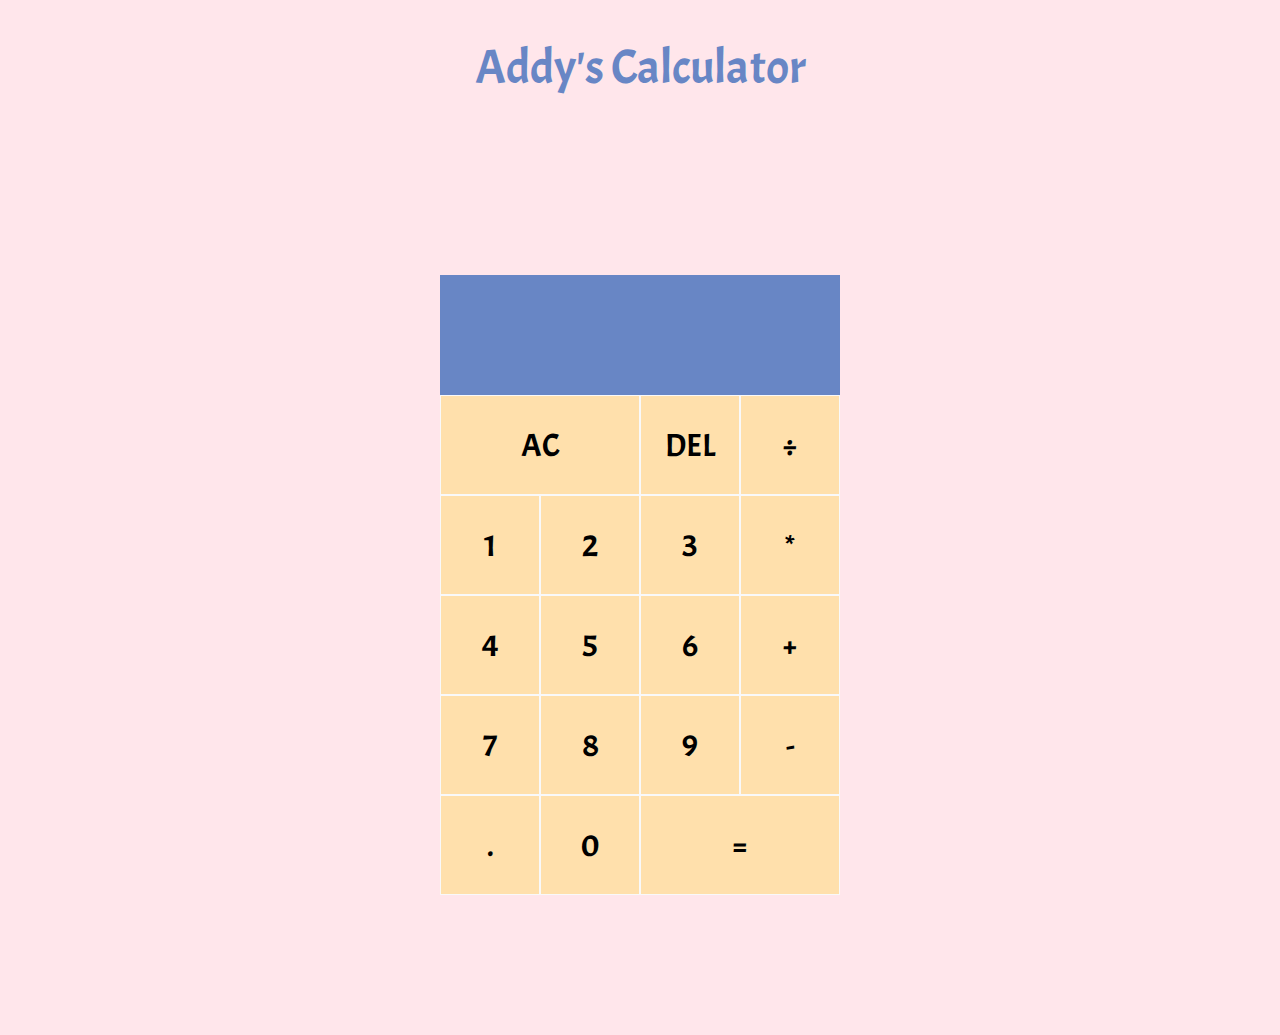
<file: Calculator/index.html>
<!DOCTYPE html>
<html lang = "en">
    <head>
        <meta charset="UTF-8">
        <meta name="viewport" content="width=device-width, initial-scale=1.0">
        <link href="https://fonts.googleapis.com/css2?family=Acme&display=swap" rel="stylesheet">
        <title>Calculator</title>
        <link href="style.css" rel="stylesheet">
        <script src="./main.js" defer></script>

    </head>
    <body>
        
      
        <header>
            <h1>Addy's Calculator</h1>
        </header>
        <div class="calculator-grid">
            <div class= "output">
                <div data-previous-operand class="previous-operand"></div>
                <div data-current-operand class = "current-operand"></div>

            </div>
            <button data-all-clear class="span-two">AC</button>
            <button data-delete>DEL</button>
            <button data-operation>÷</button>
            <button data-number>1</button>
            <button data-number>2</button>
            <button data-number>3</button>
            <button data-operation>*</button>
            <button data-number>4</button>
            <button data-number>5</button>
            <button data-number>6</button>
            <button data-operation>+</button>
            <button data-number>7</button>
            <button data-number>8</button>
            <button data-number>9</button>
            <button data-operation>-</button>
            <button data-number>.</button>
            <button data-number>0</button>
            <button data-equals class="span-two">=</button>

        </div>
    </body>
</html>
</file>
<file: Calculator/style.css>
*, *::before, *::after {
    box-sizing: border-box;
    font-family: 'Acme', sans-serif;
    font-weight: normal;
}

body {
    padding: 0;
    margin: 0;
    /*background-image: linear-gradient(30deg, #ffacb7, #6807f9);*/
    background: #ffe6eb;
   
    
    
}



header {
    font-size: 1.5rem;
    min-height: 15vh;
    display: flex;
    justify-content: center;
    align-items: center;
    color: #6886c5;

}


.calculator-grid {
    display: grid;
    justify-content: center;
    align-content: center;
    min-height: 100vh;
    grid-template-columns: repeat(4, 100px);
    grid-template-rows: minmax(120px,auto) repeat(5, 100px);
}

.calculator-grid > button {
    cursor: pointer;
    font-size: 2rem;
    border: 1px solid #f9f9f9;
    outline: none;
    background-color: #ffe0ac;

}

.caculator-grid > button:hover {
    background-color:#6886c5;
}

.span-two {
    grid-column: span 2;
}
/* word-wrap allows to break lengthy words and wrap onto next line*/
.output {
    grid-column: 1/ -1;
    background-color: #6886c5;
    display: flex;
    align-items: flex-end;
    justify-content: space-around;
    flex-direction: column;
    padding: 10px;
    word-wrap: break-word;
    word-break: break-all;
}

.output .previous-operand {
    color: #f9f9f9;
    opacity: 75%;
    font-size: 1.5rem;

}

.output .current-operand {
    color: #f9f9f9;
    font-size: 2.5rem;
}
</file>
